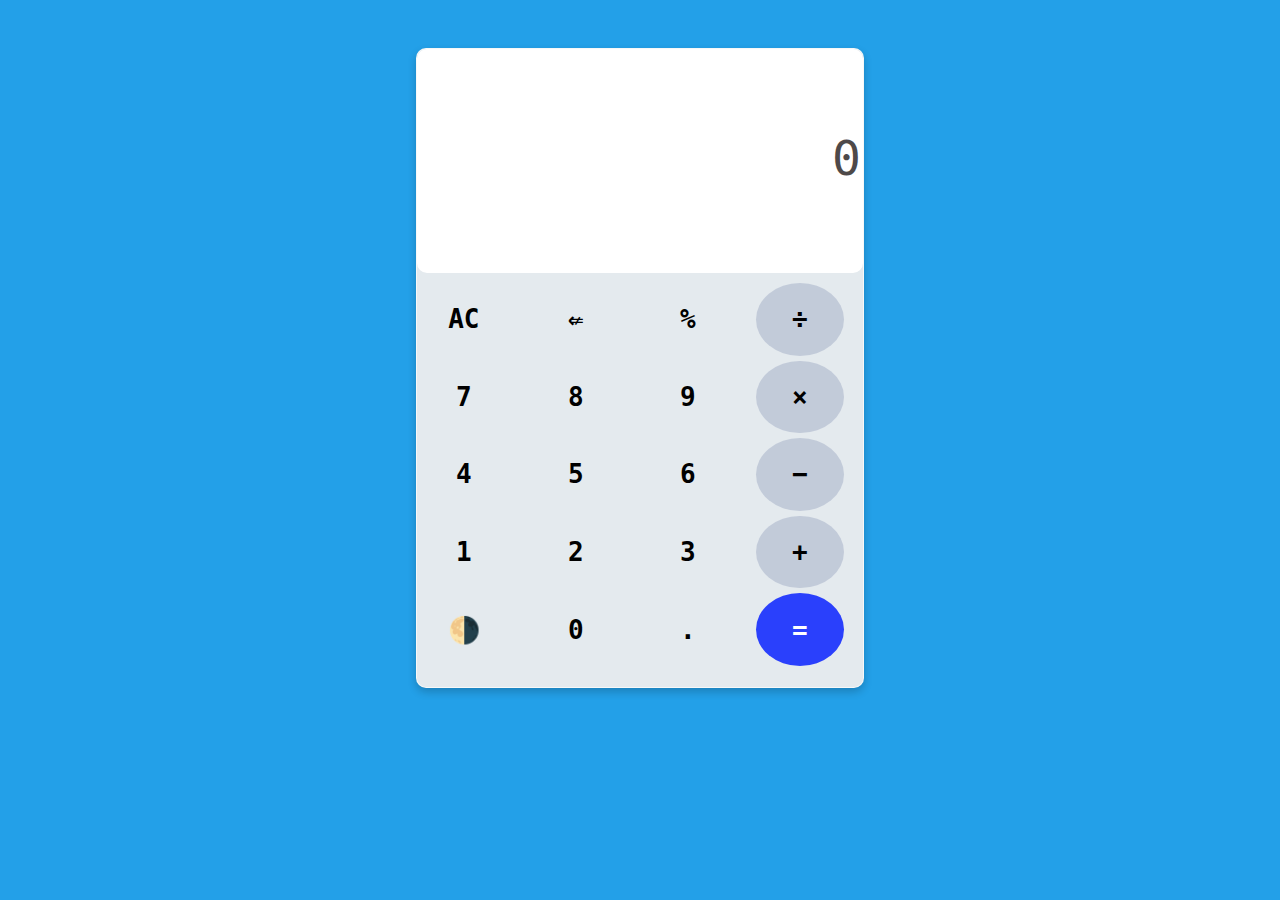
<file: index.html>
<!DOCTYPE html>
<html lang="en">
<head>
    <meta charset="UTF-8">
    <meta name="viewport" content="width=device-width, initial-scale=1.0">
    <title>T3ch Hefty | Calculator</title>
    <link rel="stylesheet" href="assets/css/style.css">
    <script src="assets/js/main.js" defer></script>
</head>
<body id="body" data-mode="normal">
   <!-- <button>🌗</button> <br> -->


<div class="calculator_container">

    <!-- calculator Screen -->
    <div class="screen">
        <!-- <input type="text" name="" id="result_screen" placeholder="0"> -->
        <p id="result_screen">0</p>

    </div>


    <div class="button_groups">
        <button onclick="clearScreen()">AC</button>
        <button onclick="clearBlack()">⇍</button>
        <button onclick="show('%')">&percnt;</button>
        <button class="circled" onclick="show('/')">&divide;</button>
        <button onclick="show(7)">7</button>
        <button onclick="show(8)" >8</button>
        <button onclick="show(9)" >9</button>
        <button class="circled" onclick="show('*')">&times;</button>
        <button onclick="show(4)" >4</button>
        <button onclick="show(5)">5</button>
        <button onclick="show(6)" >6</button>
        <button class="circled" onclick="show('-')">&minus;</button>
        <button onclick="show(1)">1</button>
        <button onclick="show(2)" >2</button>
        <button onclick="show(3)" >3</button>
        <button class="circled" onclick="show('+')">&plus;</button>
        <button id="btn">🌗</button>
        <button onclick="show(0)">0</button>
        <button class="dot">&period;</button>
        <button class="circled blue" onclick="calculate()">&equals;</button>
    </div>

</div>




</body>
</html>
</file>
<file: assets/css/style.css>
/* styling for switch mode */
body[data-mode="normal"] {
  background-color: #23a0e8;
}

body[data-mode="night"] {
  background-color: #000000;
}
/* end styling for the switch mode */

/* Styling for the calculatior */
* {
  padding: 0;
  margin: 0;
  box-sizing: border-box;
}

.calculator_container {
  width: 35%;
  height: 40rem;
  background-color: rgb(228, 234, 238);
 margin: 3rem auto;
  border-radius: 10px;
  box-shadow: 0 4px 8px 0 rgba(0, 0, 0, 0.2);
  border: 1px solid rgba(248, 248, 248, 0.921);
  font-family: monospace;
  color: #fff !important;
}


.screen {

  border: 2px solid transparent;
  width: 100%;
  height: 14rem;
  background-color: #fff;
  border-radius: 10px;
  color: #4e4949;
  overflow: hidden;
}

#result_screen{
  background-color: inherit;
  border-radius: inherit;
  text-align: right;
  font-size: 3rem;
  margin-top:79px; 
}

.button_groups {
  height: 60%;
  margin-top: 10px;
  margin-left: 3px;
  display: grid;
  grid-template-columns: repeat(4, 1fr);
  gap: 5px;
}

button {
  background-color: inherit;
  font-family: monospace;
  font-size: xx-large;
  font-weight: 800;
  border: none;
  width: 82%;
}

button:hover{
  background-color: #4e4949;
    color: #fff;
    border-radius: 60%;
    cursor: grab;
    transition: 3s;
    
}

.circled {
  width: 82%;
  border-radius: 60%;
  background-color: #bec7d6e2;
}

.circled:hover{
    background-color: #edc523;
    color:#000;
}

.blue {
  background-color: rgba(0, 26, 255, 0.815);
  color: #fff;
}
/* end styling for the calculator */

@media screen and (max-width:1000px){
    .calculator_container{
        width: 80%;
        margin: 3rem auto;
    }
}
/* @media screen and (max-width:420px){
    .calculator_container{
        width: 80%;
        margin-left: auto;
        margin-right: auto;
        margin-top: 15%;
    }
}
@media screen and (max-width:1020px){
    .calculator_container{
        width: 80%;
        margin-left: auto;
        margin-right: auto;
        margin-top: 15%;
    }
}
@media screen and (max-width:1550px){
    .calculator_container{
        width: 40%;
        margin-left: auto;
        margin-right: auto;
        margin-top: 15%;
    }
}
@media screen and (max-width:1000px){
    .calculator_container{
        width: 80%;
        margin-left: auto;
        margin-right: auto;
        margin-top: 15%;
    }
} */
</file>
